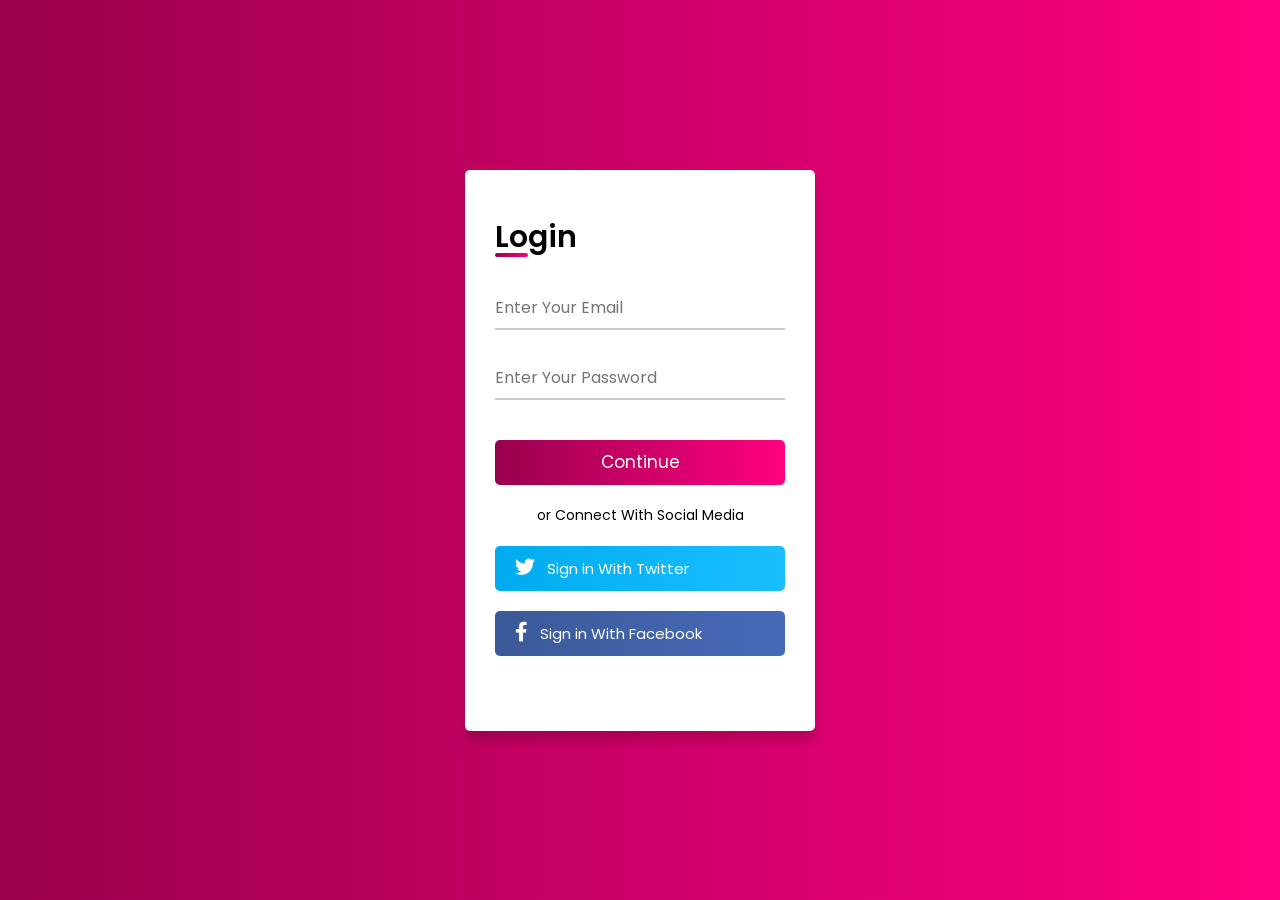
<file: login.html>
<!DOCTYPE html>
<!-- Created By CodingLab - www.codinglabweb.com -->
<html lang="en" dir="ltr">
<head>
    <meta charset="UTF-8">
    <title> Responsive Login Form | CodingLab </title>
    <link rel="stylesheet" href="login.css">
    <link rel="stylesheet" href="https://cdnjs.cloudflare.com/ajax/libs/font-awesome/5.15.2/css/all.min.css"/>
    <meta name="viewport" content="width=device-width, initial-scale=1.0">
</head>
<body>
<div class="container">
    <form action="#">
        <div class="title">Login</div>
        <div class="input-box underline">
            <input type="text" placeholder="Enter Your Email" required>
            <div class="underline"></div>
        </div>
        <div class="input-box">
            <input type="password" placeholder="Enter Your Password" required>
            <div class="underline"></div>
        </div>
        <div class="input-box button">
            <input type="submit" name="" value="Continue">
        </div>
    </form>
    <div class="option">or Connect With Social Media</div>
    <div class="twitter">
        <a href="#"><i class="fab fa-twitter"></i>Sign in With Twitter</a>
    </div>
    <div class="facebook">
        <a href="#"><i class="fab fa-facebook-f"></i>Sign in With Facebook</a>
    </div>
</div>
</body>
</html>
</file>
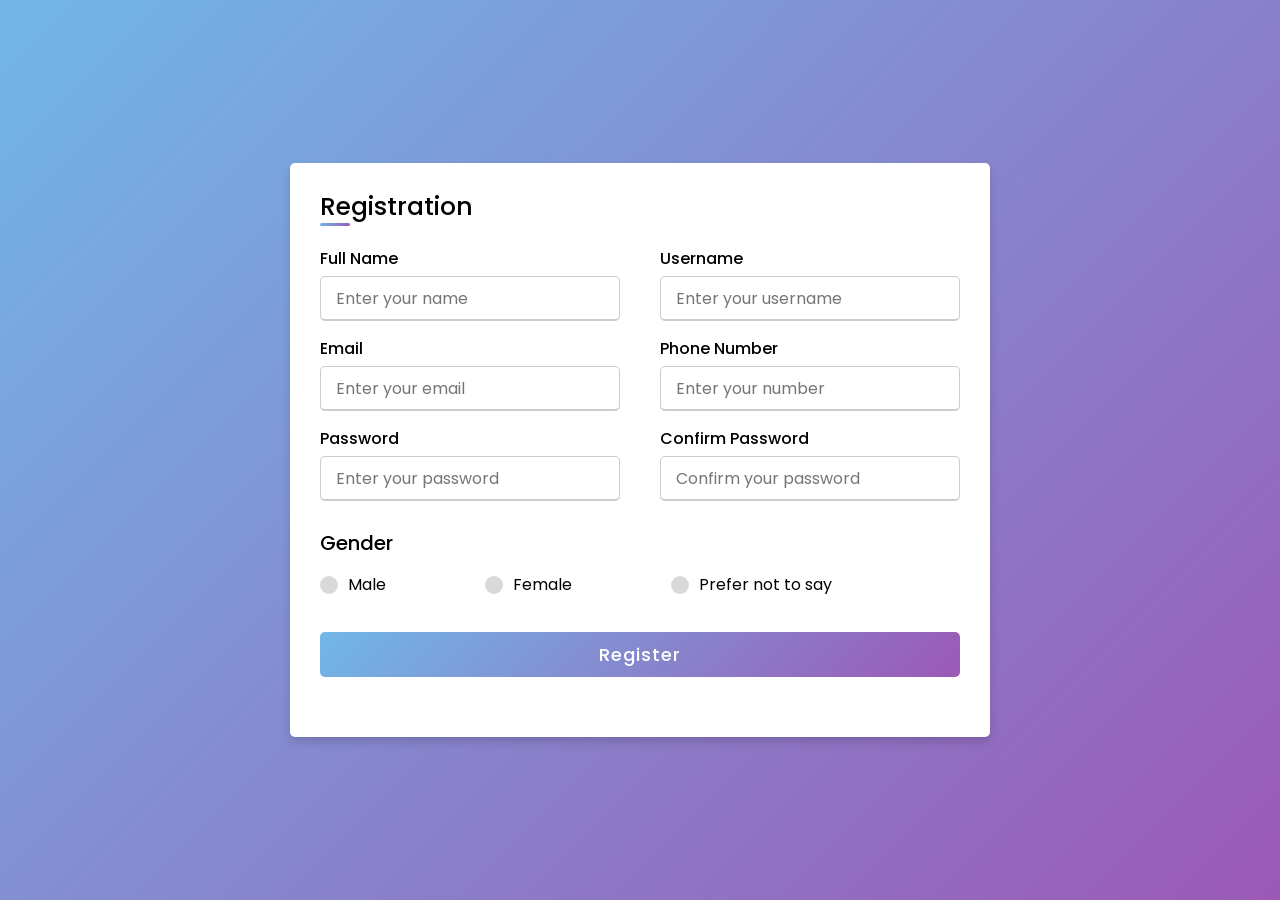
<file: register.html>
<!DOCTYPE html>
<!-- Created By CodingLab - www.codinglabweb.com -->
<html lang="en" dir="ltr">
<head>
    <meta charset="UTF-8">
    <title> Responsive Registration Form | CodingLab </title>
    <link rel="stylesheet" href="register.css">
    <meta name="viewport" content="width=device-width, initial-scale=1.0">
</head>

<body>
<div class="container">
    <div class="title">Registration</div>
    <div class="content">
        <form action="/register" method="post">
            <div class="user-details">
                <div class="input-box">
                    <span class="details">Full Name</span>
                    <input type="text" placeholder="Enter your name" required>
                </div>
                <div class="input-box">
                    <span class="details">Username</span>
                    <input type="text" placeholder="Enter your username" required>
                </div>
                <div class="input-box">
                    <span class="details">Email</span>
                    <input type="text" placeholder="Enter your email" required>
                </div>
                <div class="input-box">
                    <span class="details">Phone Number</span>
                    <input type="text" placeholder="Enter your number" required>
                </div>
                <div class="input-box">
                    <span class="details">Password</span>
                    <input type="text" placeholder="Enter your password" required>
                </div>
                <div class="input-box">
                    <span class="details">Confirm Password</span>
                    <input type="text" placeholder="Confirm your password" required>
                </div>
            </div>
            <div class="gender-details">
                <input type="radio" name="gender" id="dot-1">
                <input type="radio" name="gender" id="dot-2">
                <input type="radio" name="gender" id="dot-3">
                <span class="gender-title">Gender</span>
                <div class="category">
                    <label for="dot-1">
                        <span class="dot one"></span>
                        <span class="gender">Male</span>
                    </label>
                    <label for="dot-2">
                        <span class="dot two"></span>
                        <span class="gender">Female</span>
                    </label>
                    <label for="dot-3">
                        <span class="dot three"></span>
                        <span class="gender">Prefer not to say</span>
                    </label>
                </div>
            </div>
            <div class="button">
                <input type="submit" value="Register">
            </div>
        </form>
    </div>
</div>

</body>
</html>
</file>
<file: login.css>
@import url('https://fonts.googleapis.com/css2?family=Poppins:wght@200;300;400;500;600;700&display=swap');
*{
    margin: 0;
    padding: 0;
    box-sizing: border-box;
    font-family: 'Poppins',sans-serif;
}
html, body{
    display: grid;
    height: 100vh;
    width: 100%;
    place-items: center;
    background: linear-gradient(to right, #99004d 0%, #ff0080 100%);
}
::selection{
    background: #ff80bf;

}
.container{
    background: #fff;
    max-width: 350px;
    width: 100%;
    padding: 25px 30px;
    border-radius: 5px;
    box-shadow: 0 10px 10px rgba(0, 0, 0, 0.15);
}
.container form .title{
    font-size: 30px;
    font-weight: 600;
    margin: 20px 0 10px 0;
    position: relative;
}
.container form .title:before{
    content: '';
    position: absolute;
    height: 4px;
    width: 33px;
    left: 0px;
    bottom: 3px;
    border-radius: 5px;
    background: linear-gradient(to right, #99004d 0%, #ff0080 100%);
}
.container form .input-box{
    width: 100%;
    height: 45px;
    margin-top: 25px;
    position: relative;
}
.container form .input-box input{
    width: 100%;
    height: 100%;
    outline: none;
    font-size: 16px;
    border: none;
}
.container form .underline::before{
    content: '';
    position: absolute;
    height: 2px;
    width: 100%;
    background: #ccc;
    left: 0;
    bottom: 0;
}
.container form .underline::after{
    content: '';
    position: absolute;
    height: 2px;
    width: 100%;
    background: linear-gradient(to right, #99004d 0%, #ff0080 100%);
    left: 0;
    bottom: 0;
    transform: scaleX(0);
    transform-origin: left;
    transition: all 0.3s ease;
}
.container form .input-box input:focus ~ .underline::after,
.container form .input-box input:valid ~ .underline::after{
    transform: scaleX(1);
    transform-origin: left;
}
.container form .button{
    margin: 40px 0 20px 0;
}
.container .input-box input[type="submit"]{
    background: linear-gradient(to right, #99004d 0%, #ff0080 100%);
    font-size: 17px;
    color: #fff;
    border-radius: 5px;
    cursor: pointer;
    transition: all 0.3s ease;
}
.container .input-box input[type="submit"]:hover{
    letter-spacing: 1px;
    background: linear-gradient(to left, #99004d 0%, #ff0080 100%);
}
.container .option{
    font-size: 14px;
    text-align: center;
}
.container .facebook a,
.container .twitter a{
    display: block;
    height: 45px;
    width: 100%;
    font-size: 15px;
    text-decoration: none;
    padding-left: 20px;
    line-height: 45px;
    color: #fff;
    border-radius: 5px;
    transition: all 0.3s ease;
}

.container .facebook i,
.container .twitter i{
    padding-right: 12px;
    font-size: 20px;
}
.container .twitter a{
    background: linear-gradient(to right,  #00acee 0%, #1abeff 100%);
    margin: 20px 0 15px 0;
}
.container .twitter a:hover{
    background: linear-gradient(to left,  #00acee 0%, #1abeff 100%);
    margin: 20px 0 15px 0;
}
.container .facebook a{
    background: linear-gradient( to right,  #3b5998 0%, #476bb8 100%);
    margin: 20px 0 50px 0;
}
.container .facebook a:hover{
    background: linear-gradient( to left,  #3b5998 0%, #476bb8 100%);
    margin: 20px 0 50px 0;
}
</file>
<file: register.css>
@import url('https://fonts.googleapis.com/css2?family=Poppins:wght@200;300;400;500;600;700&display=swap');
*{
    margin: 0;
    padding: 0;
    box-sizing: border-box;
    font-family: 'Poppins',sans-serif;
}
body{
    height: 100vh;
    display: flex;
    justify-content: center;
    align-items: center;
    padding: 10px;
    background: linear-gradient(135deg, #71b7e6, #9b59b6);
}
.container{
    max-width: 700px;
    width: 100%;
    background-color: #fff;
    padding: 25px 30px;
    border-radius: 5px;
    box-shadow: 0 5px 10px rgba(0,0,0,0.15);
}
.container .title{
    font-size: 25px;
    font-weight: 500;
    position: relative;
}
.container .title::before{
    content: "";
    position: absolute;
    left: 0;
    bottom: 0;
    height: 3px;
    width: 30px;
    border-radius: 5px;
    background: linear-gradient(135deg, #71b7e6, #9b59b6);
}
.content form .user-details{
    display: flex;
    flex-wrap: wrap;
    justify-content: space-between;
    margin: 20px 0 12px 0;
}
form .user-details .input-box{
    margin-bottom: 15px;
    width: calc(100% / 2 - 20px);
}
form .input-box span.details{
    display: block;
    font-weight: 500;
    margin-bottom: 5px;
}
.user-details .input-box input{
    height: 45px;
    width: 100%;
    outline: none;
    font-size: 16px;
    border-radius: 5px;
    padding-left: 15px;
    border: 1px solid #ccc;
    border-bottom-width: 2px;
    transition: all 0.3s ease;
}
.user-details .input-box input:focus,
.user-details .input-box input:valid{
    border-color: #9b59b6;
}
form .gender-details .gender-title{
    font-size: 20px;
    font-weight: 500;
}
form .category{
    display: flex;
    width: 80%;
    margin: 14px 0 ;
    justify-content: space-between;
}
form .category label{
    display: flex;
    align-items: center;
    cursor: pointer;
}
form .category label .dot{
    height: 18px;
    width: 18px;
    border-radius: 50%;
    margin-right: 10px;
    background: #d9d9d9;
    border: 5px solid transparent;
    transition: all 0.3s ease;
}
#dot-1:checked ~ .category label .one,
#dot-2:checked ~ .category label .two,
#dot-3:checked ~ .category label .three{
    background: #9b59b6;
    border-color: #d9d9d9;
}
form input[type="radio"]{
    display: none;
}
form .button{
    height: 45px;
    margin: 35px 0
}
form .button input{
    height: 100%;
    width: 100%;
    border-radius: 5px;
    border: none;
    color: #fff;
    font-size: 18px;
    font-weight: 500;
    letter-spacing: 1px;
    cursor: pointer;
    transition: all 0.3s ease;
    background: linear-gradient(135deg, #71b7e6, #9b59b6);
}
form .button input:hover{
    /* transform: scale(0.99); */
    background: linear-gradient(-135deg, #71b7e6, #9b59b6);
}
@media(max-width: 584px){
    .container{
        max-width: 100%;
    }
    form .user-details .input-box{
        margin-bottom: 15px;
        width: 100%;
    }
    form .category{
        width: 100%;
    }
    .content form .user-details{
        max-height: 300px;
        overflow-y: scroll;
    }
    .user-details::-webkit-scrollbar{
        width: 5px;
    }
}
@media(max-width: 459px){
    .container .content .category{
        flex-direction: column;
    }
}
</file>
